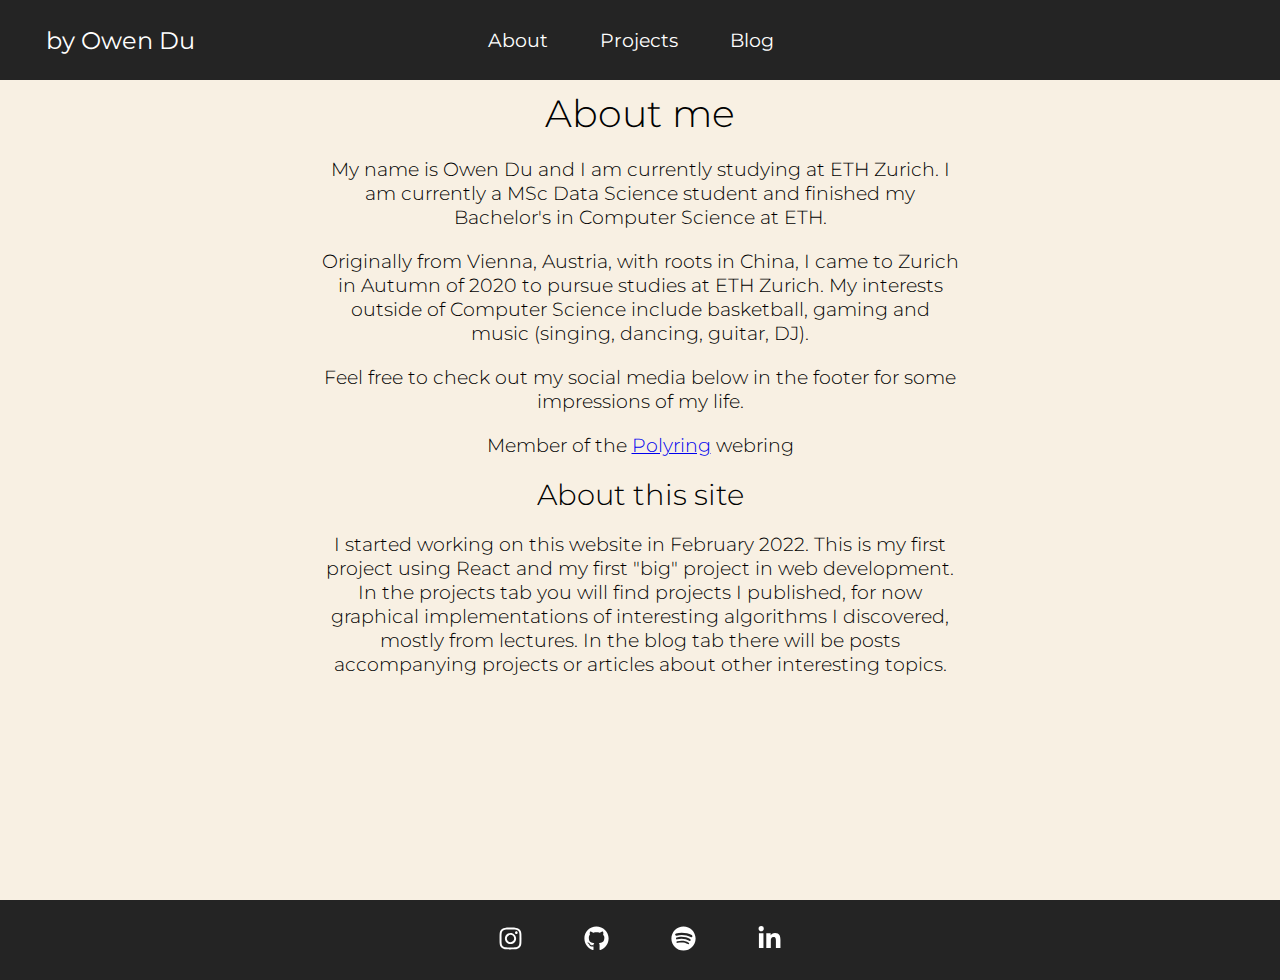
<file: index.html>
<!doctype html><html lang="en"><head><meta charset="utf-8"/><link rel="icon" href="/favicon.ico"/><link rel="preconnect" href="https://fonts.googleapis.com"><link rel="preconnect" href="https://fonts.gstatic.com" crossorigin><link href="https://fonts.googleapis.com/css2?family=Montserrat:wght@300;400&display=swap" rel="stylesheet"><meta name="viewport" content="width=device-width,initial-scale=1"/><meta name="theme-color" content="#000000"/><meta name="description" content="Web site created using create-react-app"/><link rel="apple-touch-icon" href="/logo192.png"/><link rel="manifest" href="/manifest.json"/><title>Owen's Personal Site</title><script defer="defer" src="/static/js/main.e0e07d6c.js"></script><link href="/static/css/main.c701dca5.css" rel="stylesheet"></head><body><noscript>You need to enable JavaScript to run this app.</noscript><div id="root"></div></body></html>
</file>
<file: static/css/main.c701dca5.css>
*{box-sizing:border-box;font-family:Montserrat,sans-serif;font-weight:300;margin:0;padding:0}body{background-color:#f8f0e3}.navbar{align-items:center;background:#242424;display:flex;font-size:1.2rem;height:80px;justify-content:space-around;position:-webkit-sticky;position:sticky;top:0;z-index:999}.dropdown{display:inline-block;position:relative}.dropdown-content{background-color:#242424;box-shadow:0 8px 16px 0 rgba(0,0,0,.2);display:none;left:50%;min-width:160px;position:absolute;-webkit-transform:translateX(-50%);transform:translateX(-50%)}.dropdown-content a{color:#fff;display:block;padding:12px 16px;text-decoration:none}.dropdown-content a:hover{background-color:#fff;border-radius:0;color:#242424;transition:all .2s ease-out}.dropdown:hover .dropdown-content{display:inline;width:25vw}.dropdown:hover .dropdown-btn{border-bottom:4px solid #fff;transition:all .2s ease-out}.navbar-container{height:80px;justify-content:center;max-width:1500px}.navbar-container,.navbar-logo{align-items:center;display:flex}.navbar-logo{color:#fff;cursor:pointer;font-size:1.5rem;font-weight:400;justify-self:start;margin-left:20px;text-decoration:none}.fa-typo3{font-size:1.8rem;margin-left:.5rem}.nav-menu{grid-gap:20px;display:grid;grid-template-columns:repeat(3,auto);justify-content:center;list-style:none;margin-right:2rem;text-align:center;width:60vw}.nav-item{height:80px}.nav-links{align-items:center;color:#fff;display:flex;font-weight:400;height:100%;padding:.5rem 1rem;text-decoration:none}.nav-links:hover{border-bottom:4px solid #fff;transition:all .2s ease-out}.fa-bars{color:#fff}.dropdown-icon,.menu-icon{cursor:pointer;display:none}@media screen and (max-width:960px){.NavbarItems{position:relative}.nav-menu{grid-gap:0;display:flex;flex-direction:column;left:-100%;position:absolute;top:80px;width:100%}.nav-menu,.nav-menu.active{opacity:1;transition:all .5s ease}.nav-menu.active{background:#242424;left:0;z-index:1}.nav-links{display:table;padding:2rem;text-align:center;width:100%}.nav-links-project{font-size:medium}.nav-item-project{background-color:#303030}.nav-links:hover{background-color:#fff;border-radius:0;color:#242424}.navbar-logo{left:0;position:absolute}.menu-icon{cursor:pointer;font-size:1.8rem;right:0;top:0;-webkit-transform:translate(-100%,60%);transform:translate(-100%,60%)}.dropdown-icon,.menu-icon{display:block;position:absolute}.dropdown-icon{font-size:3rem;right:5%;top:25%}.dropdown:hover .dropdown-content{display:none}.hideDrop{display:none!important}.fa-times{color:#fff;font-size:2rem}}.about-site-container{display:flex;justify-content:center;min-height:calc(100vh - 80px)!important;width:100%}.about-container{align-items:center;display:flex;flex-direction:column;font-size:larger;margin-bottom:10px;text-align:center;width:50vw}.about-container h1,.about-container h2,.about-container p{padding-bottom:10px;padding-top:10px}@media only screen and (max-width:600px){.about-container{width:90vw}}.projects-site-container{align-items:center;display:flex;flex-direction:column;min-height:calc(100vh - 80px)!important;width:100%}.projects-site-container h1{padding-bottom:10px;padding-top:10px}.projects-container{align-items:center;display:flex;flex-direction:column;font-size:larger;margin-bottom:10px;text-align:center;width:90%}.projects-cards-container{align-items:center;display:flex;flex-flow:ro;margin:0 auto;max-width:1120px;width:90%}.projects-cards-wrapper{margin:50px 0 45px;position:relative}.projects-card{display:flex;flex:1 1;margin:0 1rem}.projects-cards{margin-bottom:24px}.projects-card-link{color:#000;display:flex;flex-flow:column wrap;overflow:hidden;text-decoration:none;width:100%}@media only screen and (min-width:1024px){.projects-cards{align-items:start;display:grid;grid-template-columns:repeat(2,auto)}}@media only screen and (max-width:1024px){.projects-card{margin-bottom:2rem}}.blog-site-container{align-items:center;display:flex;flex-direction:column;font-size:larger;min-height:calc(100vh - 80px)!important;width:100%}.blog-site-container h1{padding-bottom:10px;padding-top:10px}.blog-items-container{display:flex;flex-direction:column;font-size:medium;max-width:39vw}.blog-post-item{margin:5px 10px 10px}.blog-subText{color:#616163;-webkit-mask-image:linear-gradient(180deg,#000 70%,transparent)}.blog-post-container{display:flex;flex-direction:column;width:50vw}.blog-post-container p{margin-bottom:15px}.blog-post-container code{background-color:#d3d3d3;font-family:monospace}.blog-post-container h1{text-align:center}.blog-post-container li{margin-left:18px}@media only screen and (max-width:600px){.blog-post-container{width:90vw}.blog-items-container{max-width:90vw}}.sec-site-container{display:flex;flex-direction:row;max-height:calc(100vh - 80px);width:100%}.sec-canvas-container{background-color:#fff;box-shadow:0 0 16px 0 rgba(0,0,0,.2);cursor:crosshair;height:calc(100vh - 120px);margin:20px;min-width:calc(100vw - 535px)}.sec-side-container{display:flex;flex-direction:column;width:100%}.sec-controls-container{background-color:#fff;border-radius:10px;box-shadow:0 0 16px 0 rgba(0,0,0,.2);margin:20px 20px 20px 0;padding:20px}.sec-controls-btns{display:flex;gap:20px;justify-content:space-between;margin-bottom:10px}.sec-controls-switch{margin-bottom:15px}.sec-controls-calc{display:flex;justify-content:space-around;margin-bottom:5px}.sec-slider-container{display:flex;justify-content:center}.sec-controls-info{display:flex;justify-content:space-between;margin-bottom:10px}.sec-slider{margin-bottom:20px;width:97%}.sec-legend{background-color:#fff;border-radius:10px;box-shadow:0 0 16px 0 rgba(0,0,0,.2);margin:0 20px 20px 0;padding:15px}.sec-side-container strong{font-weight:700}.sec-infocard{background-color:#fff;border-radius:10px;box-shadow:0 0 16px 0 rgba(0,0,0,.2);margin-bottom:20px;margin-right:20px;max-height:100%;overflow-y:auto;padding:15px}.sec-infocard h1,.sec-infocard h2{font-weight:700;margin-bottom:5px}.sec-infocard h2{margin-top:5px}.sec-infocard p{color:#504e4e}.sec-lemma{outline-color:#000;outline-style:solid}.sec-lemma,.sec-pseudocode{margin-bottom:10px;margin-top:10px;padding:5px}.sec-pseudocode{border-bottom:1px solid #000;border-top:1px solid #000}.sec-indent{margin-left:15px;width:90%}@media screen and (max-width:960px){.sec-site-container{display:flex;flex-direction:column;max-height:none;padding-left:20px}.sec-canvas-container{background-color:#fff;box-shadow:0 0 16px 0 rgba(0,0,0,.2);cursor:crosshair;height:50vh;margin:20px 20px 20px 0}}@media screen and (max-height:600px){.sec-site-container{display:flex;flex-direction:column;max-height:none;padding-left:20px}.sec-canvas-container{background-color:#fff;box-shadow:0 0 16px 0 rgba(0,0,0,.2);cursor:crosshair;height:60vh;margin:20px 20px 20px 0}}.footer-container{align-self:center;background-color:#242424;display:flex;flex-direction:row;height:80px;justify-content:center}.social-media-icons-box{align-items:center;display:flex;justify-content:space-around;width:27vw}.social-media-icons{color:#fff;font-size:25px}
/*# sourceMappingURL=main.c701dca5.css.map*/
</file>
